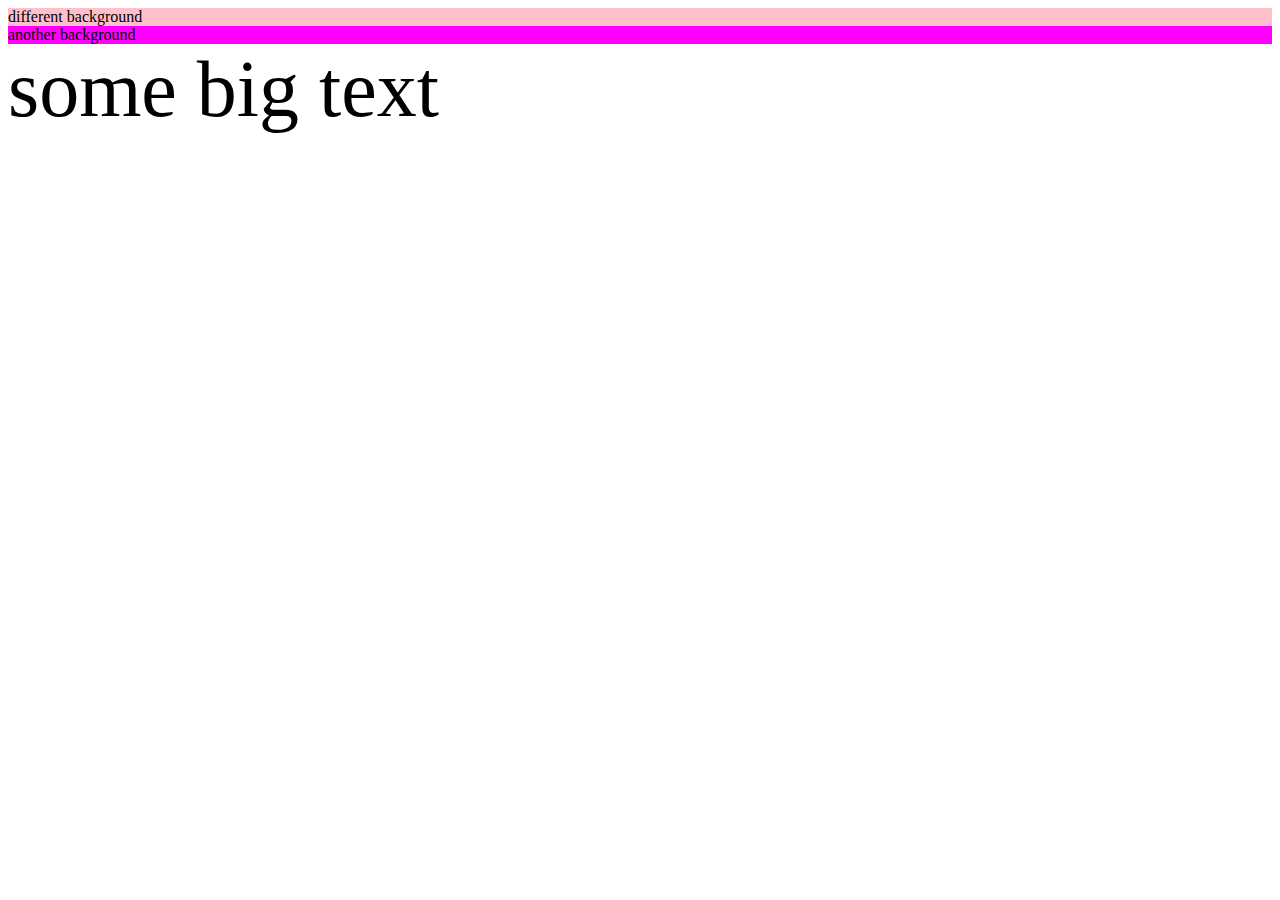
<file: __solution/exercise-2/index.html>
<!DOCTYPE html>
<html>

<head>
    <link rel="stylesheet" type="text/css" href="style.css" />
</head>

<body>
    <p class="one">different background</p>
    <p class="two">another background</p>
    <p class="three">some big text</p>
</body>

</html>
</file>
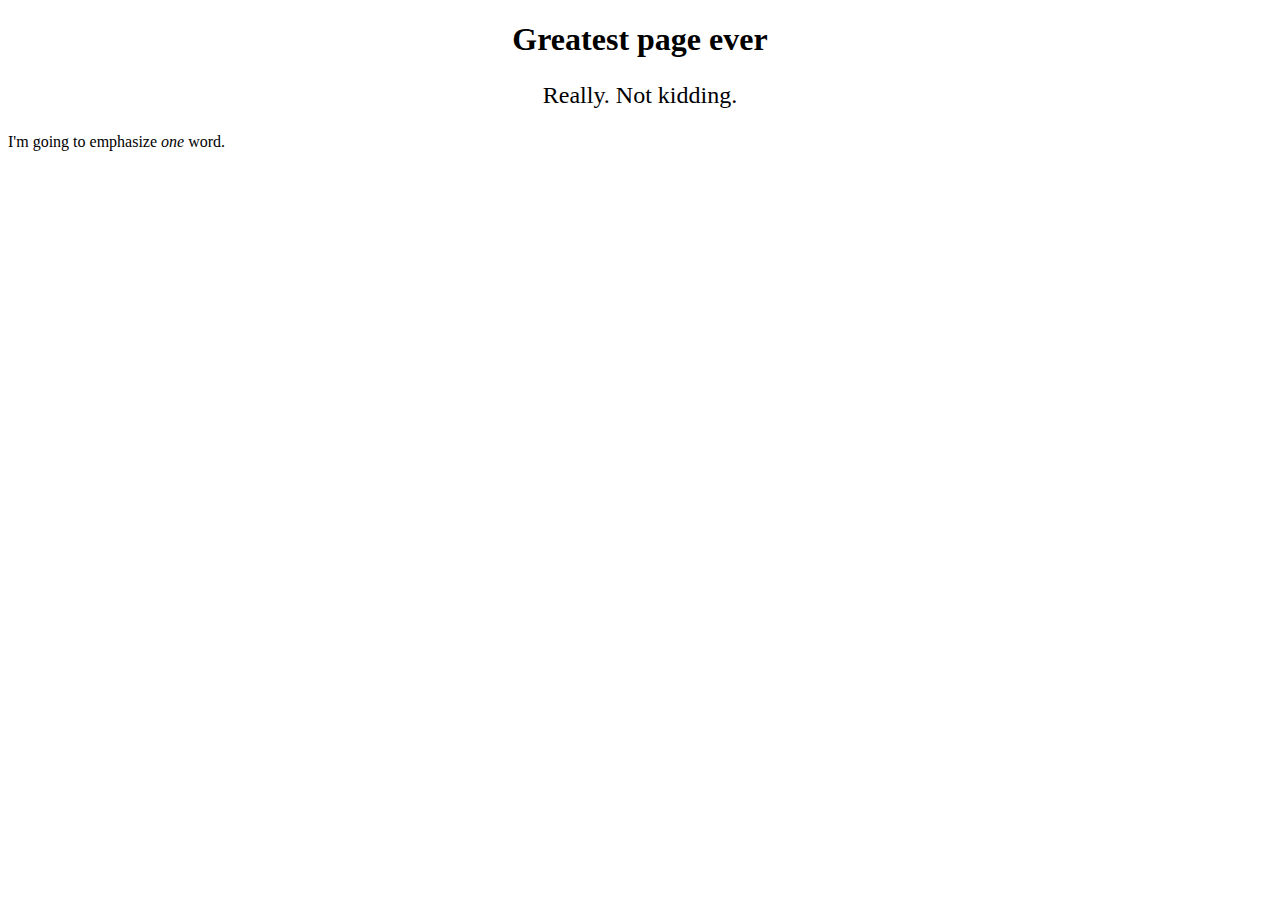
<file: __solution/exercise-3/index.html>
<!DOCTYPE html>
<html>

<head>
    <link rel="stylesheet" type="text/css" href="style.css" />
</head>

<body>
    <h1 class="title">Greatest page ever</h1>
    <p class="subtitle">Really. Not kidding.</p>
    <p class="content">
        I'm going to emphasize <span class="emph">one</span> word.
    </p>
</body>

</html>
</file>
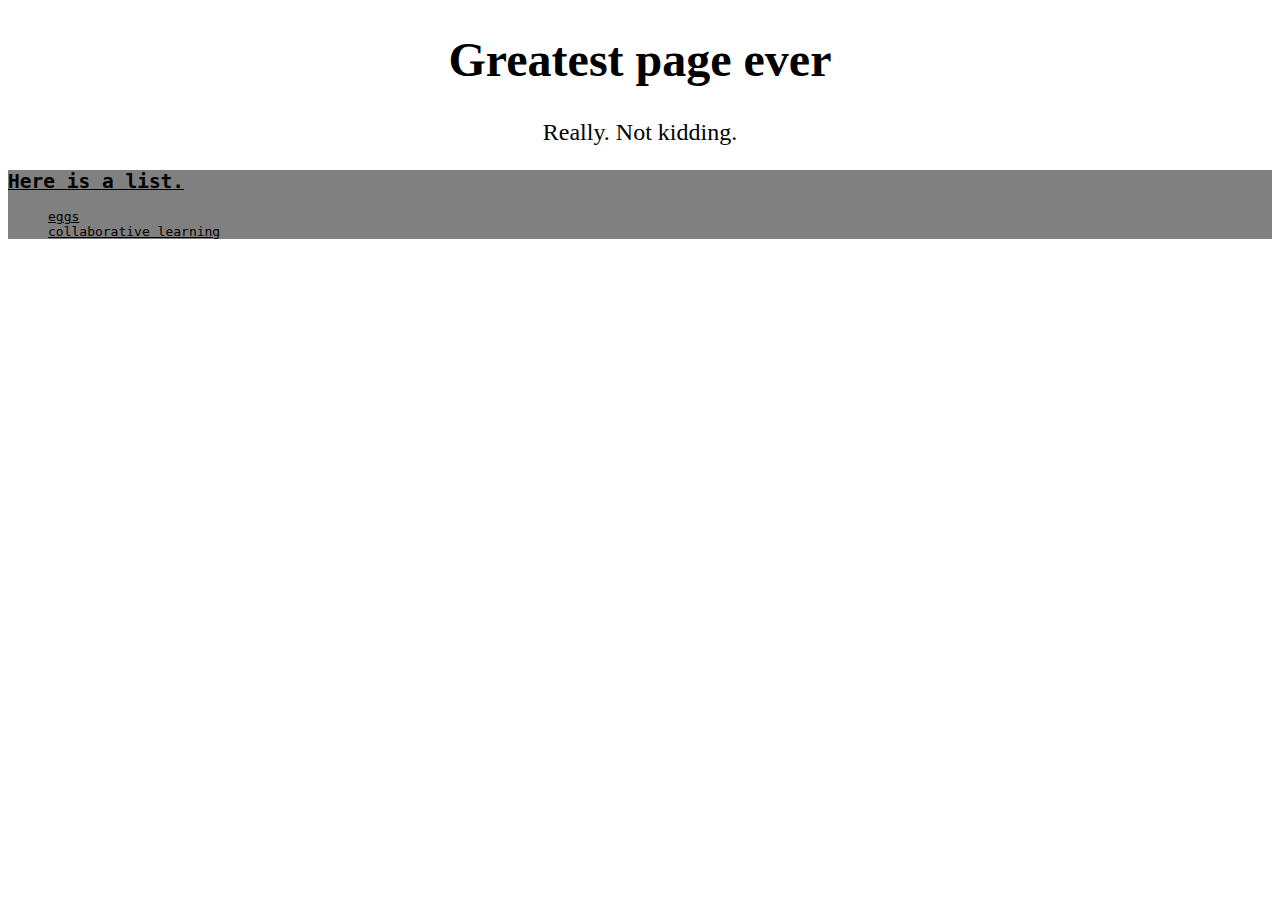
<file: __solution/exercise-4/index.html>
<!DOCTYPE html>
<html>

<head>
    <link rel="stylesheet" type="text/css" href="style.css" />
</head>

<body>
    <h1 class="centered" id="title">
        Greatest page ever
    </h1>
    <p id="subtitle" class="centered">
        Really. Not kidding.
    </p>
    <div id="content" class="monospaced">
        <h2>Here is a list.</h2>
        <ul>
            <li id="first-element">eggs</li>
            <li id="second-element">collaborative learning</li>
        </ul>
    </div>
</body>

</html>
</file>
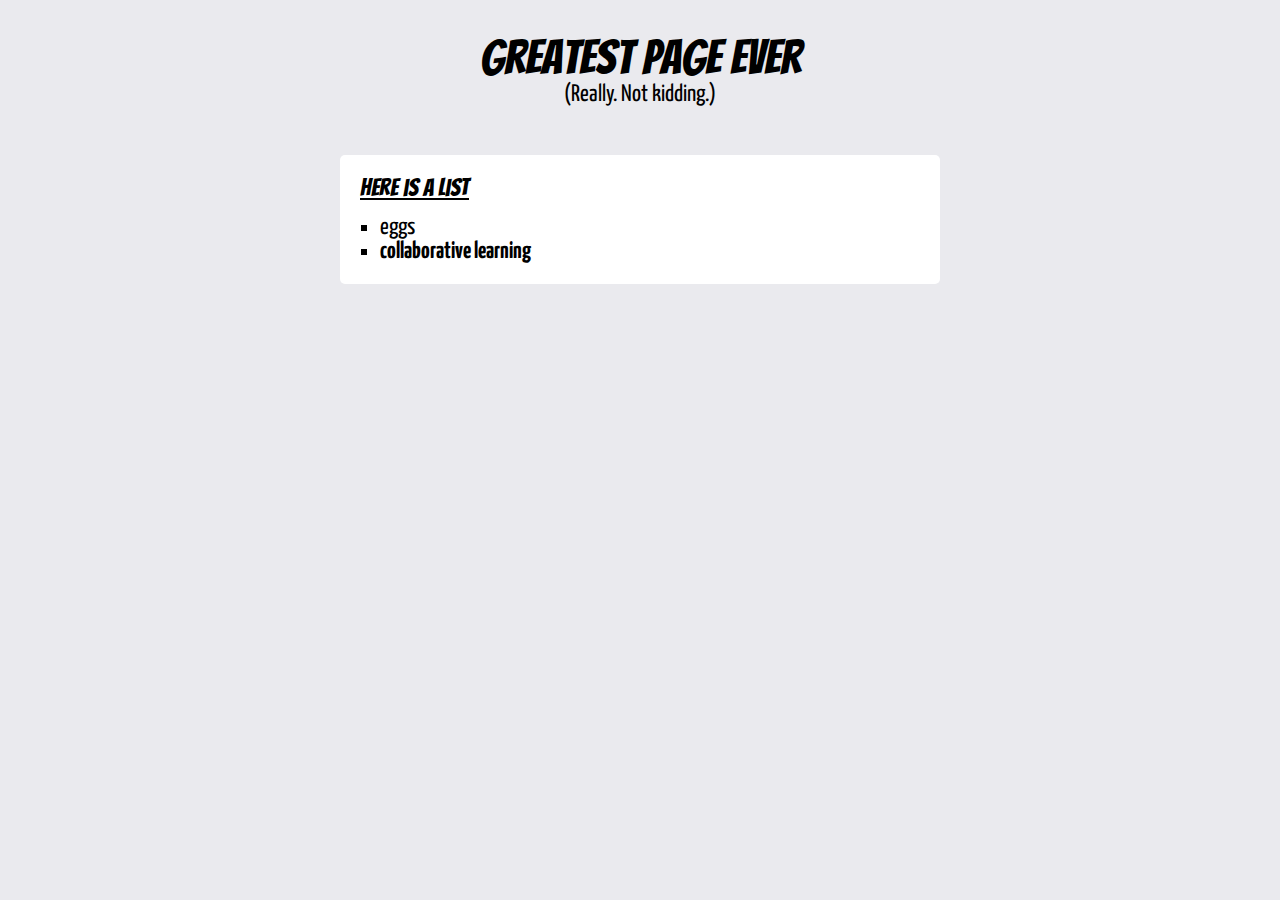
<file: __solution/exercise-5/index.html>
<!DOCTYPE html>
<html>

<head>
    <link href="https://fonts.googleapis.com/css?family=Bangers|Yanone+Kaffeesatz&display=swap" rel="stylesheet">
    <link rel="stylesheet" type="text/css" href="style.css" />
</head>

<body>
    <h1 class="centered title">Greatest page ever</h1>
    <p class="centered subtitle">
        (Really. Not kidding.)
    </p>
    <div class="content">
        <h2 class="h2">Here is a list</h2>
        <ul>
            <li class="element first">eggs</li>
            <li class="element second">collaborative learning</li>
        </ul>
    </div>
</body>

</html>
</file>
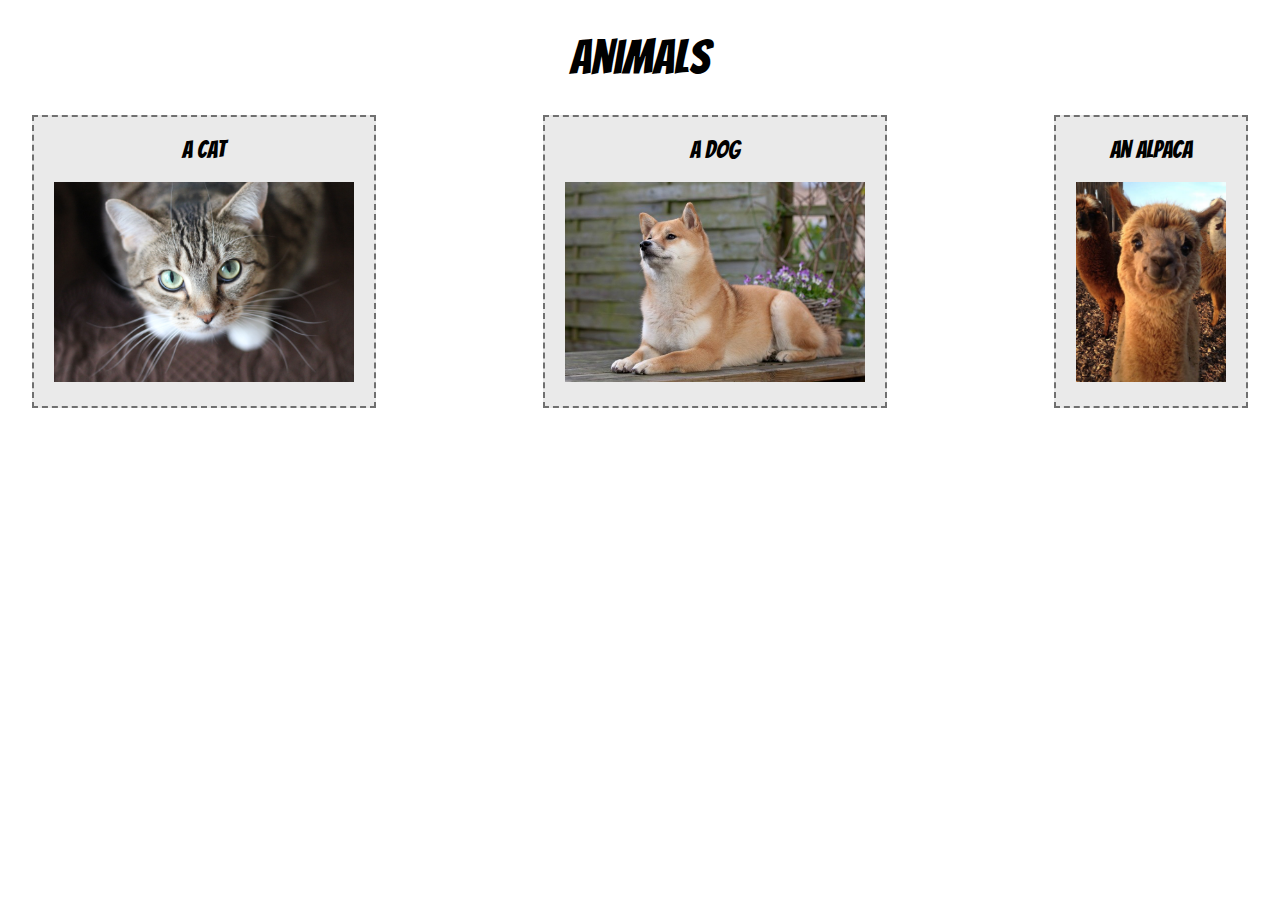
<file: __solution/exercise-6/index.html>
<!DOCTYPE html>
<html>

<head>
    <link href="https://fonts.googleapis.com/css?family=Bangers|Yanone+Kaffeesatz&display=swap" rel="stylesheet">
    <link rel="stylesheet" type="text/css" href="style.css" />
</head>

<body>
    <h1>Animals</h1>
    <ul class="row">
        <li class="col">
            <h2>A cat</h2>
            <img class="image" src="imgs/cat.jpg" alt="A cat" />
        </li>
        <li class="col">
            <h2>A dog</h2>
            <img class="image" src="imgs/dog.jpg"  alt="A dog" />
        </li>
        <li class="col">
            <h2>An alpaca</h2>
            <img class="image" src="imgs/alpaca.jpg"  alt="An alpaca" />
        </li>
    </ul>
</body>

</html>
</file>
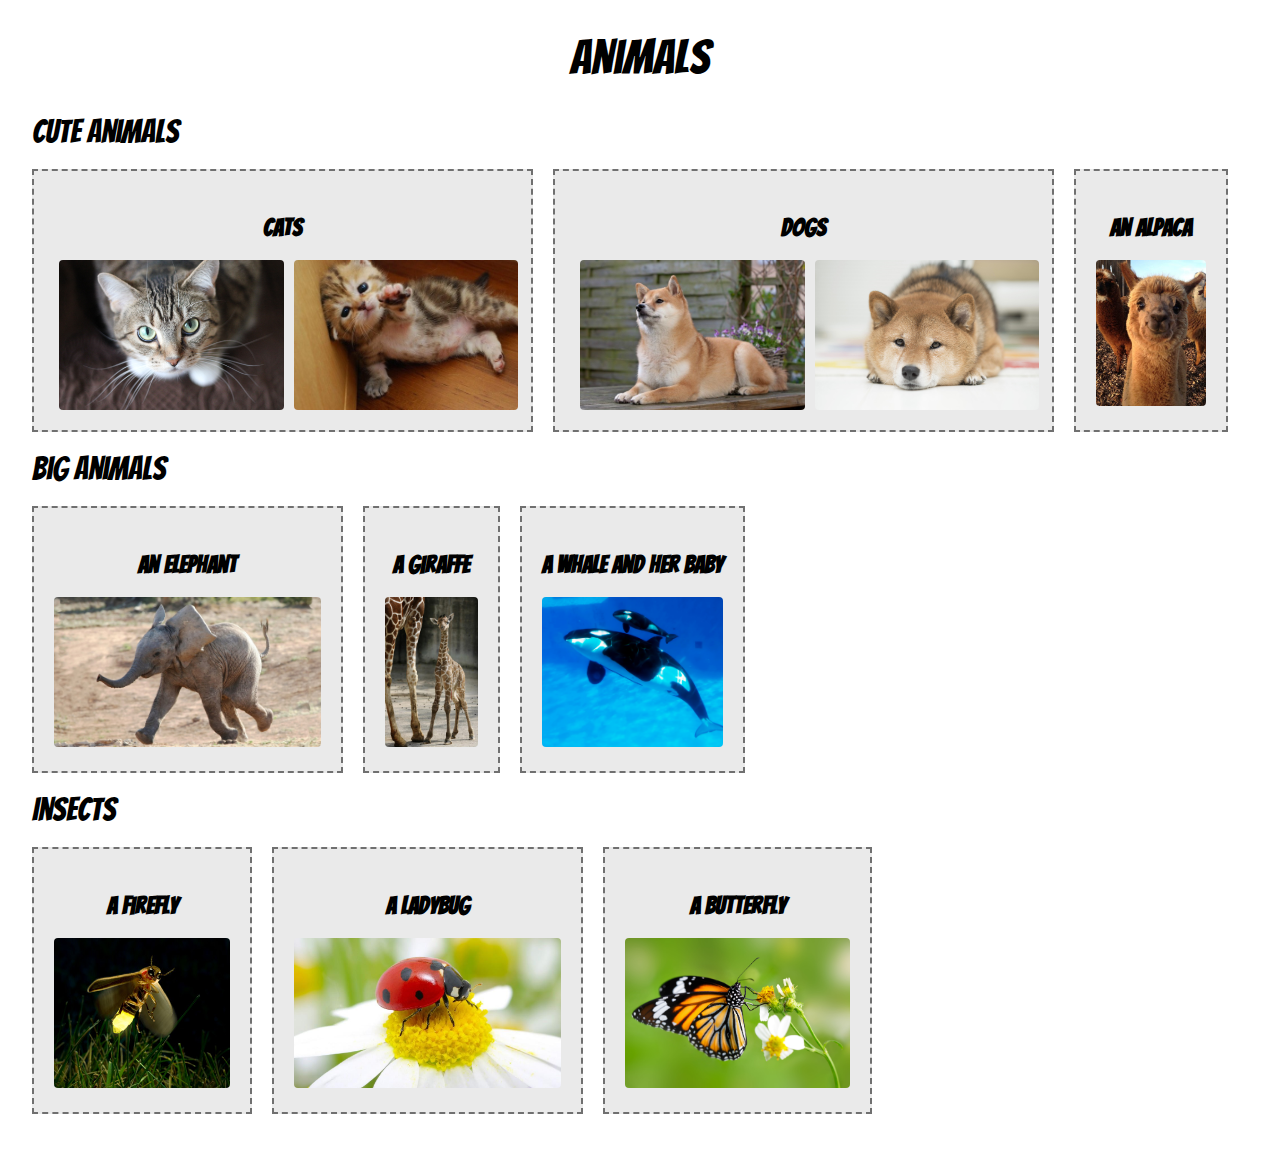
<file: __solution/exercise-7/index.html>
<!DOCTYPE html>
<html>

<head>
    <link href="https://fonts.googleapis.com/css?family=Bangers|Yanone+Kaffeesatz&display=swap" rel="stylesheet">
    <link rel="stylesheet" type="text/css" href="style.css" />
</head>

<body>
    <h1>Animals</h1>
    <section class="section">
        <h2>Cute Animals</h2>
        <ul class="row">
            <li class="col">
                <h3>Cats</h3>
                <div class="images">
                    <img class="image" src="imgs/cat.jpg" alt="A cat" />
                    <img class="image" src="imgs/cat2.jpeg" alt="Another cat" />
                </div>
            </li>
            <li class="col">
                <h3>Dogs</h3>
                <div class="images">
                    <img class="image" src="imgs/dog.jpg"  alt="A dog" />
                    <img class="image" src="imgs/dog2.jpg"  alt="Another dog" />
                </div>
            </li>
            <li class="col">
                <h3>An alpaca</h3>
                <img class="image" src="imgs/alpaca.jpg"  alt="An alpaca" />
            </li>
        </ul>
    </section>
    <section class="section">
        <h2>Big Animals</h2>
        <ul class="row">
            <li class="col">
                <h3>An elephant</h3>
                <img class="image" src="imgs/elephant.jpg"  alt="A dog" />
            </li>
            <li class="col">
                <h3>A giraffe</h3>
                <img class="image" src="imgs/giraffe.jpg"  alt="A dog" />
            </li>
            <li class="col">
                <h3>A whale and her baby</h3>
                <img class="image" src="imgs/whale.jpg"  alt="An alpaca" />
            </li>
        </ul>
    </section>
    <section class="section">
        <h2>Insects</h2>
        <ul class="row">
            <li class="col">
                <h3>A firefly</h3>
                <img class="image" src="imgs/firefly.jpg" alt="Another cat" />
            </li>
            <li class="col">
                <h3>A ladybug</h3>
                <img class="image" src="imgs/ladybug.jpg"  alt="A dog" />
            </li>
            <li class="col">
                <h3>A butterfly</h3>
                <img class="image" src="imgs/butterfly.jpg"  alt="An alpaca" />
            </li>
        </ul>
    </section>
</body>

</html>
</file>
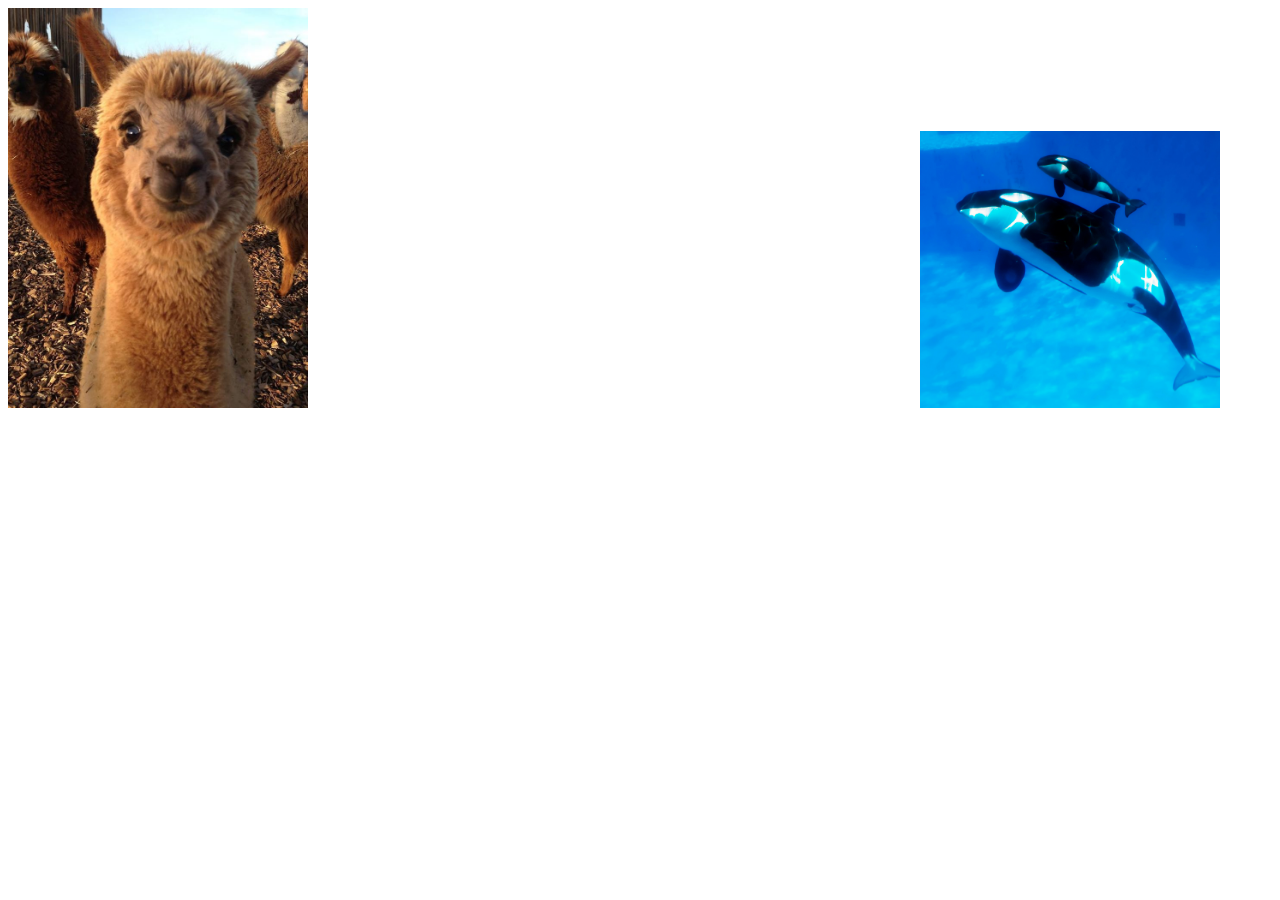
<file: __solution/exercise-8/index.html>
<!DOCTYPE html>
<html>

<head>
    <link href="style.css" rel="stylesheet" />
</head>

<body>
    <div class="container">
        <img class="img1" src="imgs/alpaca.jpg" />
        <img class="img2" src="imgs/cat.jpg" />
        <img class="img3" src="imgs/dog.jpg" />
        <img class="img4" src="imgs/whale.jpg" />
    </div>
</body>

</html>
</file>
<file: __solution/exercise-2/style.css>
p {
    margin: 0;
}

.one {
    background-color: pink;
}

.two {
    background-color: fuchsia;
}

.three {
    font-size: 5em;
}
</file>
<file: __solution/exercise-3/style.css>
.title {
    text-align: center;
}

.subtitle {
    font-size: 1.5em;
    text-align: center;
}

.content {
    font-family: 'Comic Sans MS';
}

.emph {
    font-style: italic;
}
</file>
<file: __solution/exercise-4/style.css>
.centered {
    text-align: center;
}

#title {
    font-size: 3rem;
}

#subtitle {
    font-size: 1.5rem;
}

div {
    background-color: gray;
}

li {
    list-style-type: none;
}

#content {
    text-decoration: underline;
}

.monospaced {
    font-family: monospace;
}
</file>
<file: __solution/exercise-8/style.css>
img {
  max-width: 300px;
}

.img1 {

}

.img2 {
    visibility: hidden;
}

.img3 {
    visibility: hidden;
}

.img4 {

}
</file>
<file: __solution/exercise-5/style.css>
/* minor CSS reset */
/* You should not need to change anything here */
html, body, div, h1, h2, p, ul, li {
	margin: 0;
	padding: 0;
	border: 0;
	font-size: 100%;
	font: inherit;
	vertical-align: baseline;
}

/* Corrupted CSS below */
/* ------------------- */
body {
    background: #eaeaee;
    font-family: 'Yanone Kaffeesatz', sans-serif;
    font-size: 24px;
    max-width: 600px;
    margin: 0 auto;
    padding: 32px;
}

h1, h2 {
    font-family: 'Bangers', cursive;
}

.h2 {
    text-decoration: underline;
}

.centered {
    text-align: center;
}

.title {
    font-size: 48px;
}

.content {
    background-color: #ffffff;
    border-radius: 5px;
    margin-top: 48px;
    padding: 20px;
}

.content ul {
    margin-top: 16px;
    padding-left: 20px;
}

.element {
    list-style-type: square;
}

.second {
    font-weight: bold;
}
</file>
<file: __solution/exercise-6/style.css>
/* minor CSS reset */
/* You should not need to change anything here */
html, body, div, h1, h2, p, ul, li {
	margin: 0;
	padding: 0;
	border: 0;
	font-size: 100%;
	font: inherit;
	vertical-align: baseline;
}

/* ADD CSS BELOW */

body {
    margin: 32px;
}

h1, h2 {
    font-family: 'Bangers', cursive;
}

h1 {
    font-size: 48px;
    text-align: center;
    margin-bottom: 32px;
}

h2 {
    font-size: 24px;
    text-align: center;
    margin-bottom: 20px;
}

.row {
    list-style-type: none;
    display: flex;
    justify-content: space-between;
}

.col {
    background: #eaeaea;
    border: 2px dashed #707070;
    padding: 20px;
}

.image {
    height: 200px;
}
</file>
<file: __solution/exercise-7/style.css>
/* minor CSS reset */
/* You should not need to change anything here */
html, body, div, h1, h2, p, ul, li {
	margin: 0;
	padding: 0;
	border: 0;
	font-size: 100%;
	font: inherit;
	vertical-align: baseline;
}

/* ADD CSS BELOW */

body {
    margin: 32px;
}

h1, h2, h3 {
    font-family: 'Bangers', cursive;
}

h1 {
    font-size: 48px;
    text-align: center;
    margin-bottom: 32px;
}

h2 {
    font-size: 32px;
}

h3 {
    font-size: 24px;
    text-align: center;
    margin-bottom: 20px;
}

.row {
    list-style-type: none;
    display: flex;
}

.col {
    background: #eaeaea;
    border: 2px dashed #707070;
    margin: 20px 20px 20px 0;
    padding: 20px;
}

.images {
    display: flex;
}

.images .image {
    margin: 0 5px;
}

.image {
    border-radius: 4px;
    max-height: 150px;
    width: 100%;
}
</file>
